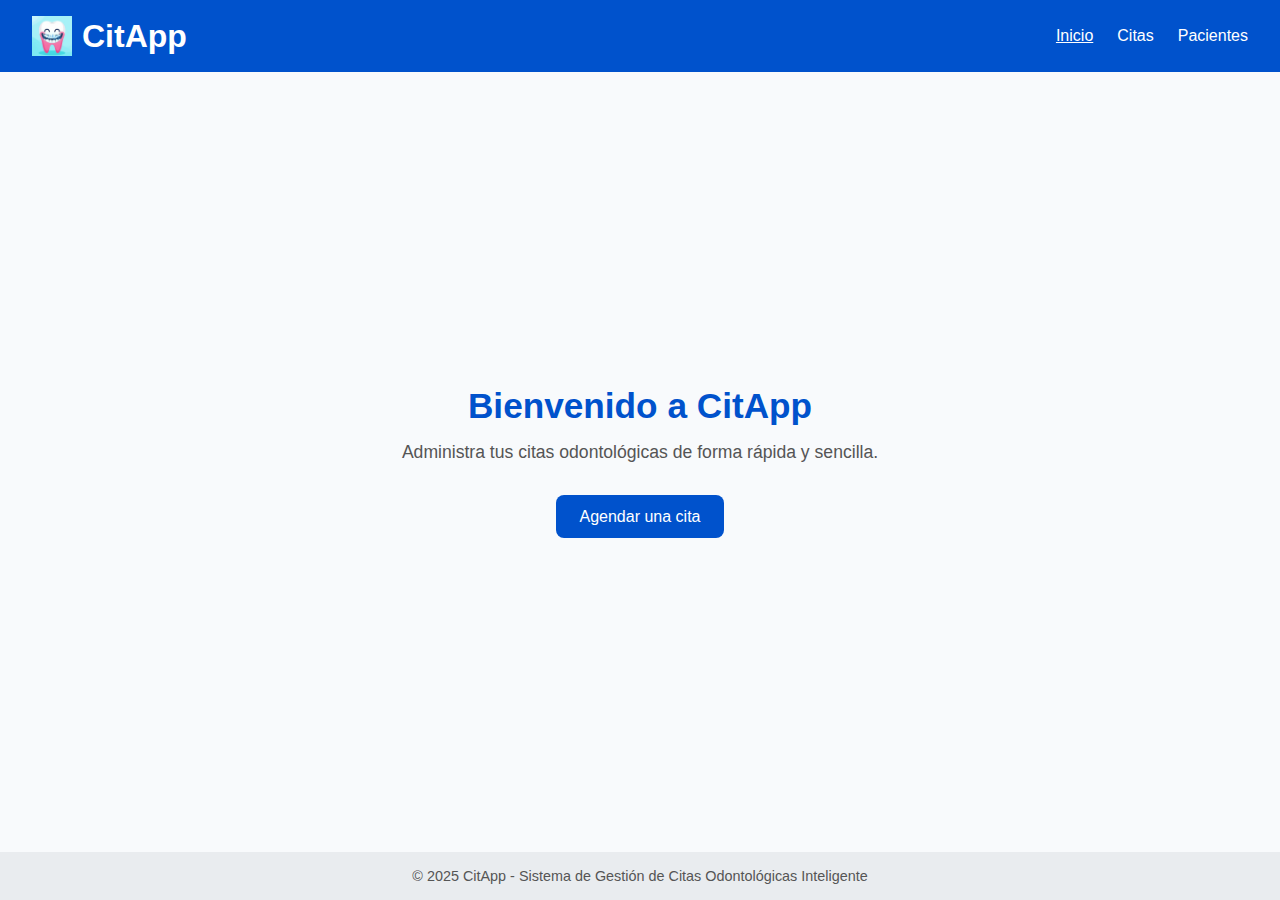
<file: public/index.html>
<!DOCTYPE html>
<html lang="es">
	<!-- Introducci�n -->
  <head>
	  <meta charset="UTF-8" />
	  <meta name="viewport" content="width=device-width, initial-scale=1.0" />
	  <title>CitApp | Tu clínia odontológica</title>
	  <link rel="stylesheet" href="css/styles.css" />
  </head>
  <body>
	  <!-- Encabezado -->
	  <header class="header">
		  <div class="logo">
			  <img src="img/CitApp.jpg" alt="Logo CitApp" />
			  <h1>CitApp</h1>
		</div>
		  <nav>
			  <ul>
				  <li><a href="index.html" class="active">Inicio</a></li>
				  <li><a href="citas.html">Citas</a></li>
				  <li><a href="pacientes.html">Pacientes</a></li>
			  </ul>
		  </nav>
	  </header>
	  <!-- Sección principa -->
		  <main class="hero">
	  <h2>Bienvenido a CitApp</h2>
	  <p>Administra tus citas odontológicas de forma rápida y sencilla.</p>
	  <button id="btnEmpezar">Agendar una cita</button>
	  </main>
	  <!-- Pie de págin -->
	  <footer class="footer">
		  <p>&copy; 2025 CitApp - Sistema de Gesti&oacute;n de Citas Odontol&oacute;gicas Inteligente</p>
	  </footer>
  <script src="js/main.js"></script>
</body>
</html>
</file>
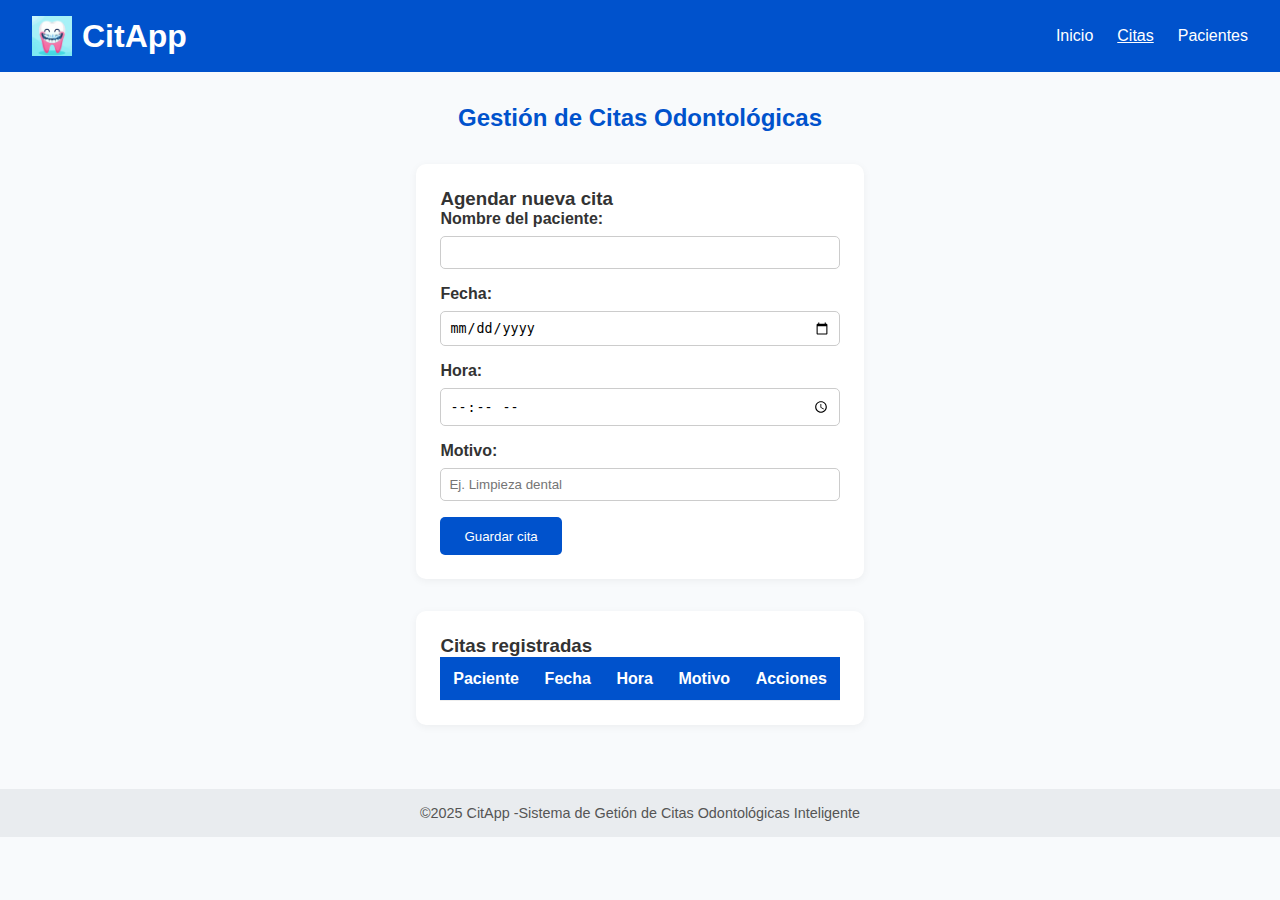
<file: public/citas.html>
<!DOCTYPE html>
<html lang="es">
<head>
  <meta charset="UTF-8" />
  <meta name="viewport" content="width=device-width, initial-scale=1.0" />
  <title>CitApp | Citas</title>
  <link rel="stylesheet" href="css/styles.css" />
  <link rel="stylesheet" href="css/citas.css" />
</head>
<body>
  <header class="header">
    <div class="logo">
      <img src="img/CitApp.jpg" alt="Logo CitApp" />
      <h1>CitApp</h1>
    </div>
    <nav>
      <ul>
        <li><a href="index.html">Inicio</a></li>
        <li><a href="citas.html" class="active">Citas</a></li>
        <li><a href="pacientes.html">Pacientes</a></li>
      </ul>
    </nav>
  </header>

  <main class="container">
    <h2>Gestión de Citas Odontológicas</h2>

    <section class="form-section">
      <h3>Agendar nueva cita</h3>
      <form id="formCita">
        <div class="form-group">
          <label for="nombre">Nombre del paciente:</label>
          <input type="text" id="nombre" required />
        </div>

        <div class="form-group">
          <label for="fecha">Fecha:</label>
          <input type="date" id="fecha" required />
        </div>

        <div class="form-group">
          <label for="hora">Hora:</label>
          <input type="time" id="hora" required />
        </div>

        <div class="form-group">
          <label for="motivo">Motivo:</label>
          <input type="text" id="motivo" placeholder="Ej. Limpieza dental" required />
        </div>

        <button type="submit">Guardar cita</button>
      </form>
    </section>

    <section class="list-section">
      <h3>Citas registradas</h3>
      <table id="tablaCitas">
        <thead>
          <tr>
            <th>Paciente</th>
            <th>Fecha</th>
            <th>Hora</th>
            <th>Motivo</th>
            <th>Acciones</th>
          </tr>
        </thead>
        <tbody>
          <!-- Se llenará dinámicamente -->
        </tbody>
      </table>
    </section>
  </main>

  <footer class="footer">
    <p>©2025 CitApp -Sistema de Geti&oacute;n de Citas Odontol&oacute;gicas Inteligente</p>
  </footer>

  <script src="js/citas.js"></script>
</body>
</html>
</file>
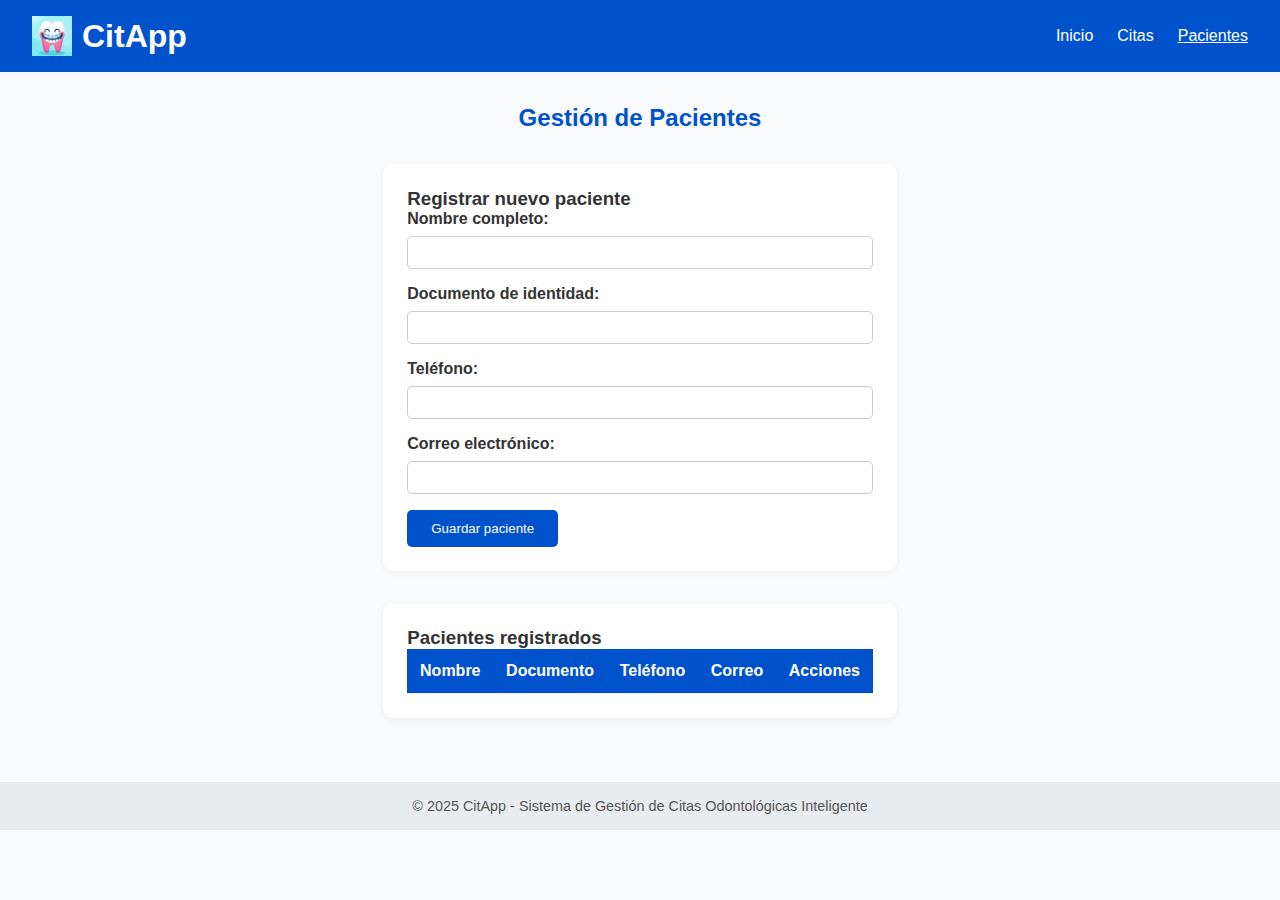
<file: public/pacientes.html>
<!DOCTYPE html>
<html lang="es">
<head>
  <meta charset="UTF-8" />
  <meta name="viewport" content="width=device-width, initial-scale=1.0" />
  <title>CitApp | Pacientes</title>
  <link rel="stylesheet" href="css/styles.css" />
  <link rel="stylesheet" href="css/pacientes.css" />
</head>
<body>
  <header class="header">
    <div class="logo">
      <img src="img/CitApp.jpg" alt="Logo CitiApp" />
      <h1>CitApp</h1>
    </div>
    <nav>
      <ul>
        <li><a href="index.html">Inicio</a></li>
        <li><a href="citas.html">Citas</a></li>
        <li><a href="pacientes.html" class="active">Pacientes</a></li>
      </ul>
    </nav>
  </header>

  <main class="container">
    <h2>Gestión de Pacientes</h2>

    <section class="form-section">
      <h3>Registrar nuevo paciente</h3>
      <form id="formPaciente">
        <div class="form-group">
          <label for="nombre">Nombre completo:</label>
          <input type="text" id="nombre" required />
        </div>

        <div class="form-group">
          <label for="documento">Documento de identidad:</label>
          <input type="text" id="documento" required />
        </div>

        <div class="form-group">
          <label for="telefono">Teléfono:</label>
          <input type="tel" id="telefono" required />
        </div>

        <div class="form-group">
          <label for="correo">Correo electrónico:</label>
          <input type="email" id="correo" required />
        </div>

        <button type="submit">Guardar paciente</button>
      </form>
    </section>

    <section class="list-section">
      <h3>Pacientes registrados</h3>
      <table id="tablaPacientes">
        <thead>
          <tr>
            <th>Nombre</th>
            <th>Documento</th>
            <th>Teléfono</th>
            <th>Correo</th>
            <th>Acciones</th>
          </tr>
        </thead>
        <tbody>
          <!-- Se llenará con JS -->
        </tbody>
      </table>
    </section>
  </main>

  <footer class="footer">
    <p>© 2025 CitApp - Sistema de Gesti&oacute;n de Citas Odontol&oacute;gicas Inteligente</p>
  </footer>

  <script src="js/pacientes.js"></script>
</body>
</html>
</file>
<file: public/css/citas.css>
.container {
  padding: 2rem;
  max-width: 900px;
  margin: 0 auto;
}

h2 {
  text-align: center;
  color: #0052cc;
  margin-bottom: 2rem;
}

.form-section, .list-section {
  background: white;
  padding: 1.5rem;
  margin-bottom: 2rem;
  border-radius: 10px;
  box-shadow: 0 2px 8px rgba(0, 0, 0, 0.05);
}

.form-group {
  margin-bottom: 1rem;
}

label {
  display: block;
  font-weight: 600;
  margin-bottom: 0.5rem;
}

input {
  width: 100%;
  padding: 0.5rem;
  border-radius: 5px;
  border: 1px solid #ccc;
}

button {
  background-color: #0052cc;
  color: white;
  border: none;
  padding: 0.7rem 1.5rem;
  border-radius: 5px;
  cursor: pointer;
  transition: 0.3s;
}

button:hover {
  background-color: #003d99;
}

table {
  width: 100%;
  border-collapse: collapse;
}

th, td {
  padding: 0.8rem;
  border-bottom: 1px solid #eee;
  text-align: center;
}

th {
  background-color: #0052cc;
  color: white;
}

td button {
  background-color: #dc3545;
  border: none;
  padding: 0.4rem 0.8rem;
  color: white;
  border-radius: 5px;
  cursor: pointer;
}

td button:hover {
  background-color: #b02a37;
}
</file>
<file: public/css/pacientes.css>
.container {
  padding: 2rem;
  max-width: 900px;
  margin: 0 auto;
}

h2 {
  text-align: center;
  color: #0052cc;
  margin-bottom: 2rem;
}

.form-section, .list-section {
  background: white;
  padding: 1.5rem;
  margin-bottom: 2rem;
  border-radius: 10px;
  box-shadow: 0 2px 8px rgba(0, 0, 0, 0.05);
}

.form-group {
  margin-bottom: 1rem;
}

label {
  display: block;
  font-weight: 600;
  margin-bottom: 0.5rem;
}

input {
  width: 100%;
  padding: 0.5rem;
  border-radius: 5px;
  border: 1px solid #ccc;
}

button {
  background-color: #0052cc;
  color: white;
  border: none;
  padding: 0.7rem 1.5rem;
  border-radius: 5px;
  cursor: pointer;
  transition: 0.3s;
}

button:hover {
  background-color: #003d99;
}

table {
  width: 100%;
  border-collapse: collapse;
}

th, td {
  padding: 0.8rem;
  border-bottom: 1px solid #eee;
  text-align: center;
}

th {
  background-color: #0052cc;
  color: white;
}

td button {
  background-color: #dc3545;
  border: none;
  padding: 0.4rem 0.8rem;
  color: white;
  border-radius: 5px;
  cursor: pointer;
}

td button:hover {
  background-color: #b02a37;
}
</file>
<file: public/css/styles.css>
/* Reset básico */
* {
  margin: 0;
  padding: 0;
  box-sizing: border-box;
}

body {
  font-family: "Poppins", sans-serif;
  background-color: #f8fafc;
  color: #333;
  min-height: 100vh;
  display: flex;
  flex-direction: column;
}

/* Header */
.header {
  background-color: #0052cc;
  color: white;
  display: flex;
  justify-content: space-between;
  align-items: center;
  padding: 1rem 2rem;
}

.logo {
  display: flex;
  align-items: center;
  gap: 10px;
}

.logo img {
  width: 40px;
  height: 40px;
}

nav ul {
  list-style: none;
  display: flex;
  gap: 1.5rem;
}

nav a {
  color: white;
  text-decoration: none;
  font-weight: 500;
}

nav a.active,
nav a:hover {
  text-decoration: underline;
}

/* Sección principal */
.hero {
  flex: 1;
  display: flex;
  flex-direction: column;
  align-items: center;
  justify-content: center;
  text-align: center;
  padding: 3rem;
}

.hero h2 {
  font-size: 2.2rem;
  color: #0052cc;
  margin-bottom: 1rem;
}

.hero p {
  font-size: 1.1rem;
  margin-bottom: 2rem;
  color: #555;
}

.hero button {
  background-color: #0052cc;
  color: white;
  border: none;
  padding: 0.8rem 1.5rem;
  border-radius: 8px;
  font-size: 1rem;
  cursor: pointer;
  transition: background 0.3s ease;
}

.hero button:hover {
  background-color: #003d99;
}

/* Footer */
.footer {
  text-align: center;
  padding: 1rem;
  background-color: #e9ecef;
  font-size: 0.9rem;
  color: #555;
}w
</file>
